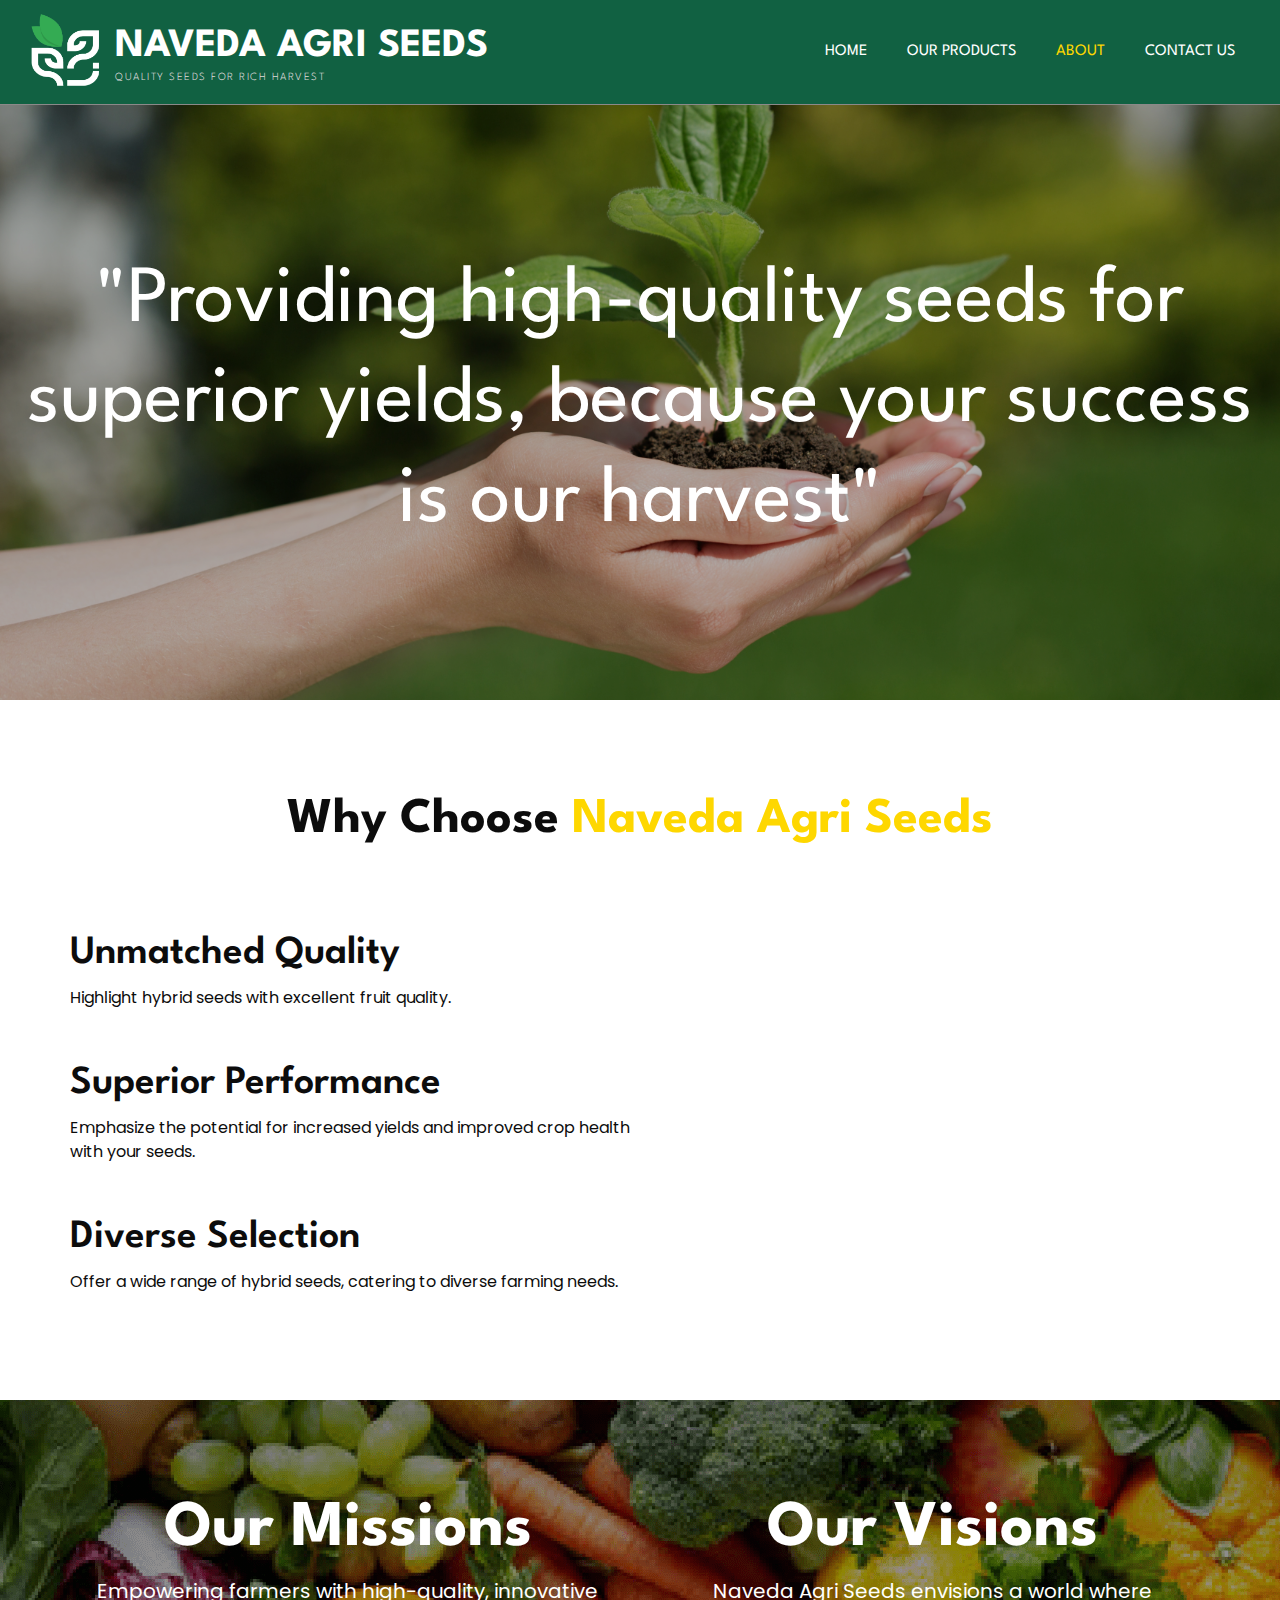
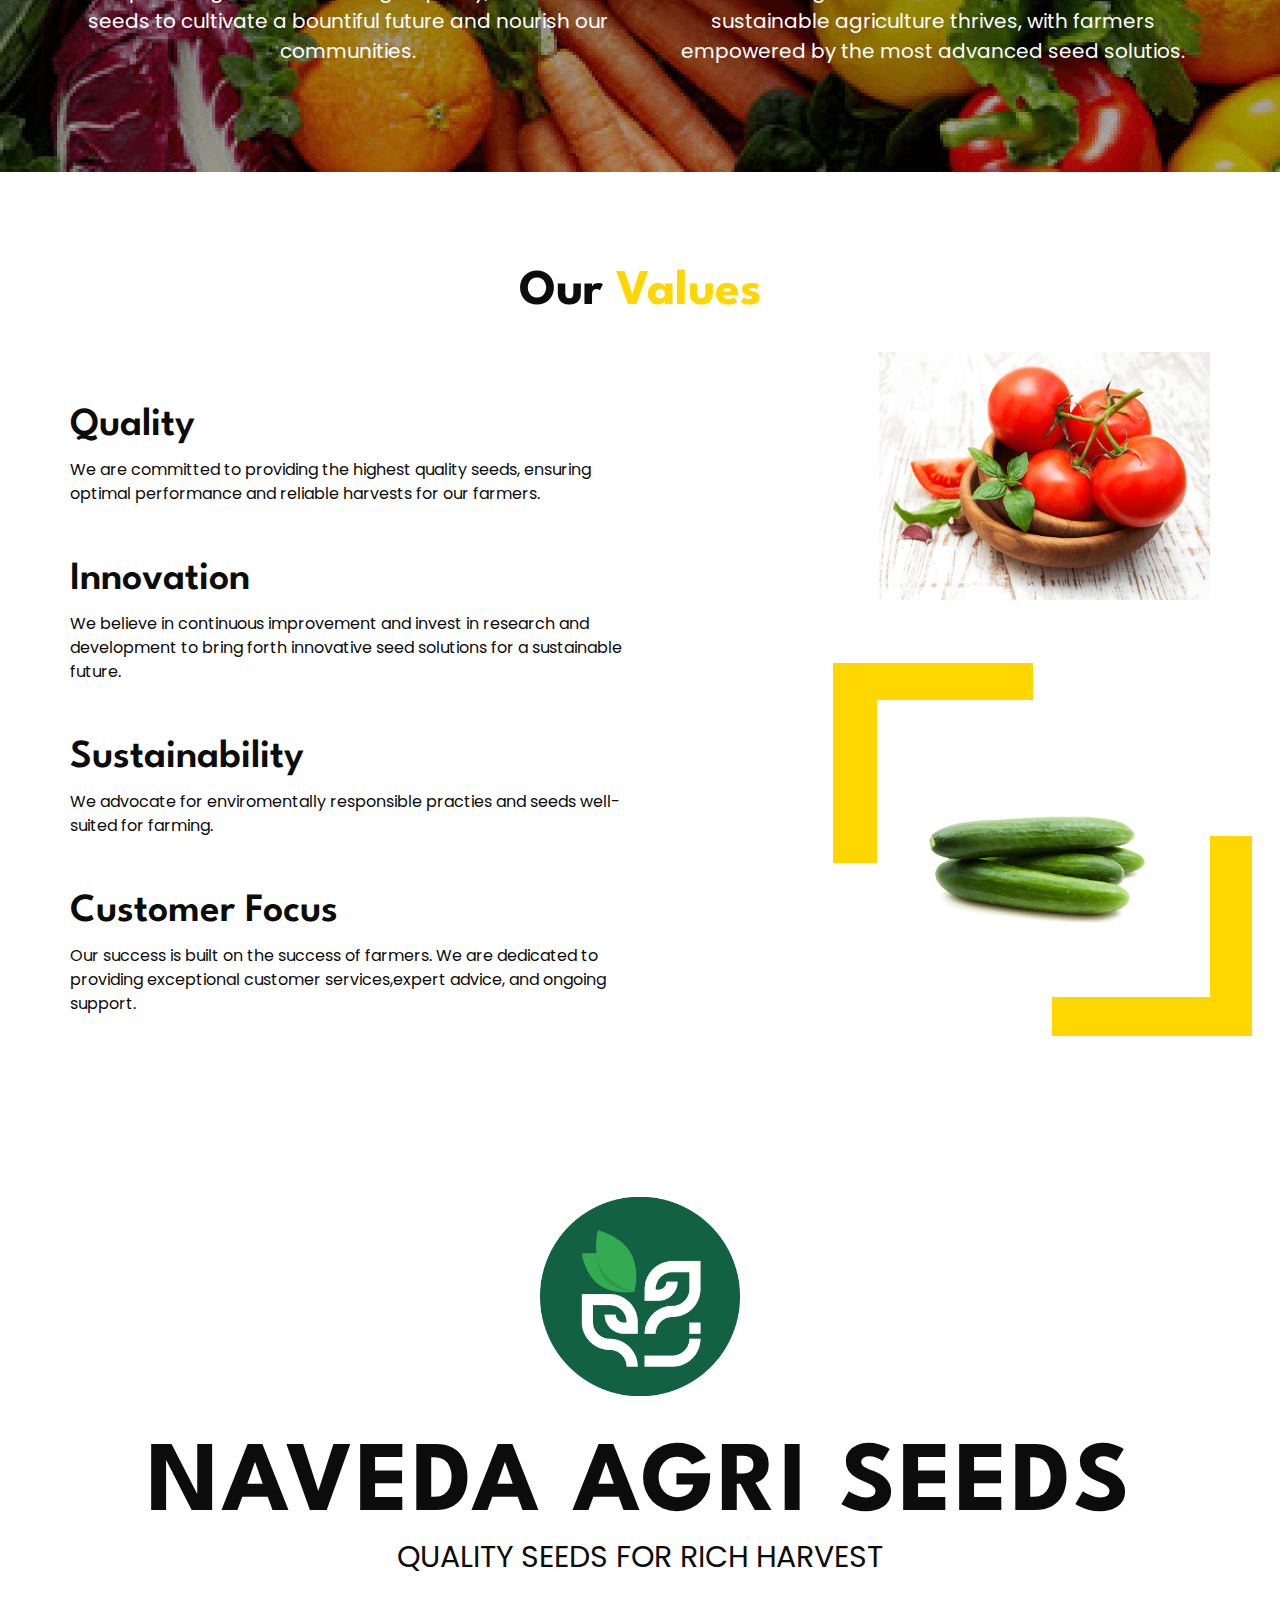
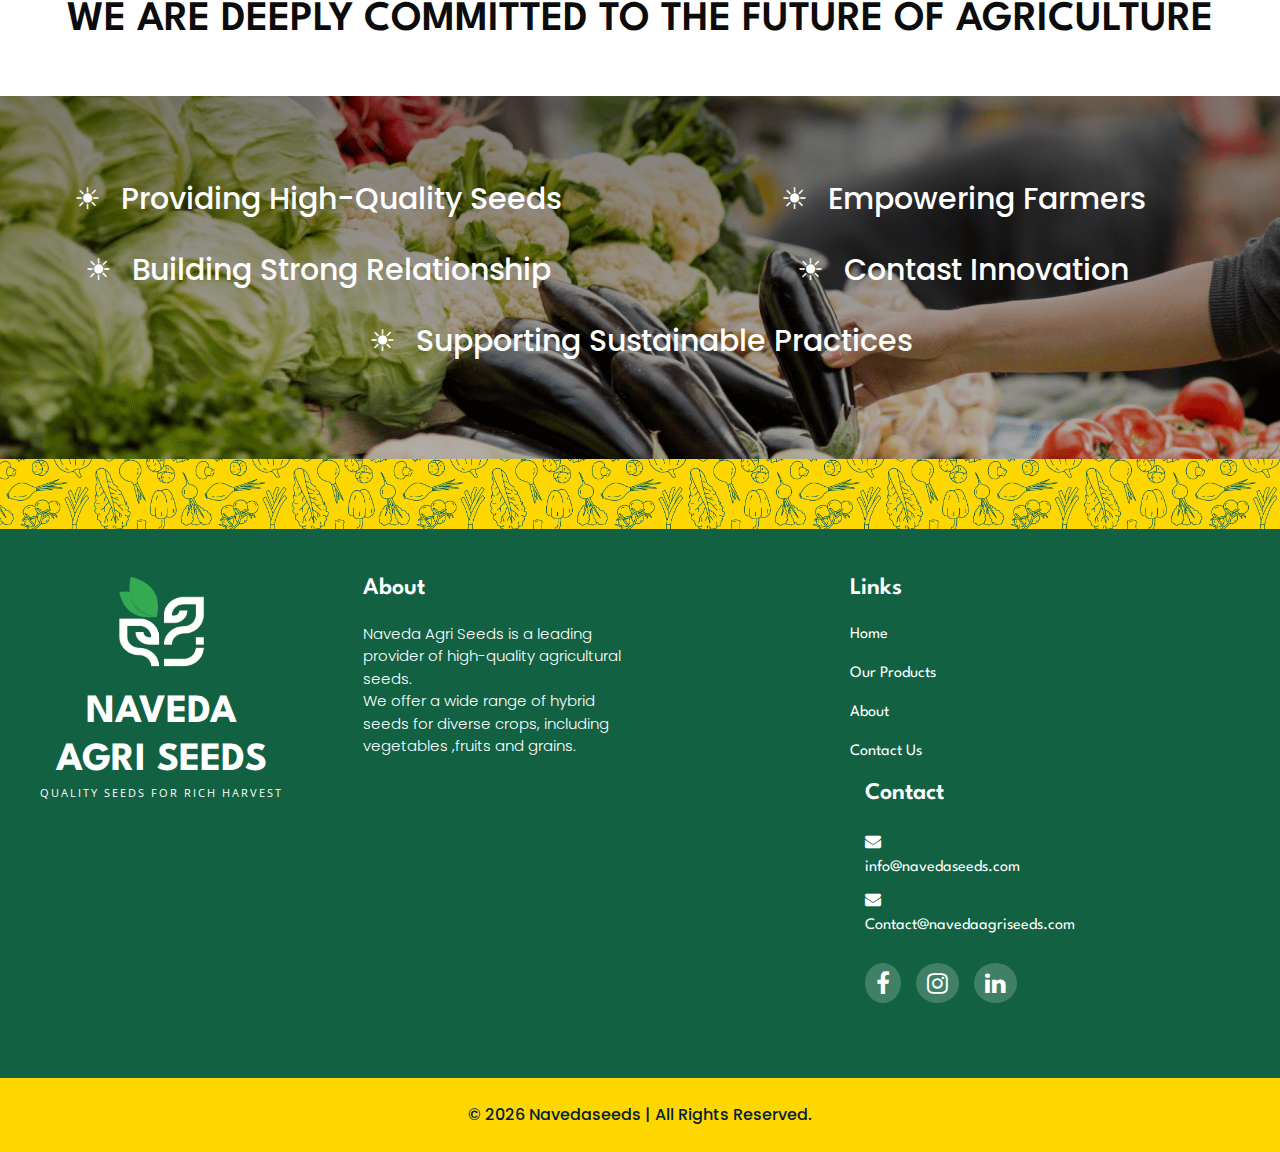
<file: about.html>
<!DOCTYPE html>
<html>

<head>
  <!-- Basic -->
  <meta charset="utf-8" />
  <meta http-equiv="X-UA-Compatible" content="IE=edge" />
  <!-- Mobile Metas -->
  <meta name="viewport" content="width=device-width, initial-scale=1, shrink-to-fit=no" />
  <!-- Site Metas -->
  <meta name="keywords" content="" />
  <meta name="description" content="" />
  <meta name="author" content="" />
  <link rel="shortcut icon" href="image/ns_icon.png" type="">

  <title>About Us - Naveda Seeds</title>


  <!-- bootstrap core css -->
  <link rel="stylesheet" type="text/css" href="css/bootstrap.css" />

  <!-- fonts style -->
  <link href="https://fonts.googleapis.com/css2?family=Roboto:wght@400;500;700;900&display=swap" rel="stylesheet">

  <!--owl slider stylesheet -->
  <link rel="stylesheet" type="text/css" href="https://cdnjs.cloudflare.com/ajax/libs/OwlCarousel2/2.3.4/assets/owl.carousel.min.css" />

  <!-- font awesome style -->
  <link href="css/font-awesome.min.css" rel="stylesheet" />


  <!-- responsive style -->
  <link href="css/responsive.css" rel="stylesheet" />

    <!-- Custom styles for this template -->
    <link href="css/style.css" rel="stylesheet" />

</head>

<body class="about">

  <div class="hero_area">

     <!-- header section strats -->
     <header class="header_section">
     
      <div class="header_bottom">
        <div class="container-fluid">
          <nav class="navbar navbar-expand-lg custom_nav-container ">
       <!-- icon bar for desktop -->
          <div class="default-icon" style="display:flex;">
            <img src="image/ns-logo.png" width="80" height="80">
              <a class="navbar-brand" href="index.html">
                <div class="logo-heading">
                  NAVEDA AGRI SEEDS
                </div>
              
                <div class="logo-sub-heading">
                  QUALITY SEEDS FOR RICH HARVEST
                </div>
              </a>
           </div>
    
           <!-- icon bar for mobile -->
          <div class="mobile-icon" style="display:none;">
              <img src="image/ns-logo.png" width="45" height="45">
               <a class="navbar-brand" href="index.html">
                <!-- <img src="image/ns-text-image.png" width="190"> -->
                <div class="logo-heading">
                  NAVEDA AGRI SEEDS 
                </div>
              
                <div class="logo-sub-heading">
                  QUALITY SEEDS FOR RICH HARVEST
                </div>
              </a>
           </div>
    
            <button class="navbar-toggler" type="button" data-toggle="collapse" data-target="#navbarSupportedContent" aria-controls="navbarSupportedContent" aria-expanded="false" aria-label="Toggle navigation">
              <span class=""> </span>
            </button>
    
            <div class="collapse navbar-collapse" id="navbarSupportedContent">
              <ul class="navbar-nav  ">
                <li class="nav-item ">
                  <a class="nav-link" href="index.html">Home <span class="sr-only">(current)</span></a>
                </li>
                <li class="nav-item">
                  <a class="nav-link" href="product.html">Our Products</a>
                </li>
                <li class="nav-item">
                  <a class="nav-link" href="about.html"> About</a>
                </li>
                <li class="nav-item">
                  <a class="nav-link" href="contact.html">Contact Us</a>
                </li>
              </ul>
            </div>
          </nav>
        </div>
      </div>
    </header>
    <!-- end header section -->
  </div>

  <!-- about section -->

  <!-- hero section -->
 <section class="hero_section hero-section service_section layout_padding " style="padding-top:0px;">
  <div class="image-container">
    <img src="image/hero-images/hero-image-1.png" alt="Image 1" class="image" >
    <img src="image/hero-images/hero-image-2.png" alt="Image 2" class="image">
    <img src="image/hero-images/hero-image-3.png" alt="Image 3" class="image" >
    <img src="image/hero-images/hero-image-4.png" alt="Image 4" class="image">
    <img src="image/hero-images/hero-image-5.png" alt="Image 5" class="image" >
    
      <h1 class="overlay-text" style="padding:0px 20px; bottom:20%;">"Providing high-quality seeds for superior yields, because your success is our harvest"</h1>
  </div>
</section>

  <!-- -----why choose section--------- -->

  <section class="why-choose-section layout_padding">
    
        <div class="text-section">
          <div class="detail-box">
            <div class="heading_container heading">
              <h2>
                Why Choose <span>Naveda Agri Seeds</span>
              </h2>
            </div>
           <div class="container">
            <h3>Unmatched Quality</h3>
            <p> Highlight hybrid seeds with excellent fruit quality.</p>
            <h3>Superior Performance</h3>
            <p> Emphasize the potential for increased yields and improved crop health with your seeds.</p>
            <h3>Diverse Selection</h3>
            <p>Offer a wide range of hybrid seeds, catering to diverse farming needs.</p>
          </div>
        </div>
        </div>

   </section>

   <section class="image-section layout_padding" style=" background: linear-gradient(to top, rgba(0, 0, 0, 0.3), rgba(0, 0, 0, 0.5)), url(image/about/about_center.png);" >
        <div class="section-1">
           <div class="container">
            <div class="row">
              <div class="col-md-6">
                <h3>Our Missions</h3>
                <p>Empowering farmers with high-quality, innovative seeds to cultivate a bountiful future and nourish our communities.</p> 
              </div>
              <div class="col-md-6">
                <h3>Our Visions</h3>
                <p>Naveda Agri Seeds envisions a world where sustainable agriculture thrives, with farmers empowered by the most advanced seed solutios.</p>
              </div>
            </div>
           </div>
        </div>
  
  </section>

  <!-- -----our values section--------- -->

  <section class="value-section layout_padding">
    
    <div class="text-section">
      <div class="detail-box">
        <div class="heading_container heading">
          <h2>
            Our <span>Values</span>
          </h2>
        </div>
        <div class="container">
          <div class="row">
            <div class="col-md-6 left-block">
              <h3>Quality</h3>
              <p> We are committed to providing the highest quality seeds, ensuring optimal performance and reliable harvests for our farmers.</p>
              <h3>Innovation</h3>
              <p> We believe in continuous improvement and invest in research and development to bring forth innovative seed solutions for a sustainable future.</p>
              <h3>Sustainability</h3>
              <p>We advocate for enviromentally responsible practies and seeds well-suited for farming.</p>
              <h3>Customer Focus</h3>
              <p>Our success is built on the success of farmers. We are dedicated to providing exceptional customer services,expert advice, and ongoing support.</p>
           </div>
           <div class="col-md-6 right-block">
             <div class="img-box box-1">
                <img src="image/about/about_values-1.png" alt="" >
             </div>
             <div class="img-box box-2">
               <div class="before-box"></div>
              <img src="image/about/about_values-2.png" alt="" >
              <div class="after-box"></div>
           </div>
          </div>
        </div>
      </div>
      </div>
    </div>
</div>

</section>

<section class="end-section">
  <img src="image/ns_icon.png" alt="" width="200">
  <h2>NAVEDA AGRI SEEDS</h2>
  <p>QUALITY SEEDS FOR RICH HARVEST</p>
  <h3>we are deeply committed to the future of agriculture</h3>
  <div class="image-container" style=" background: linear-gradient(to top, rgba(0, 0, 0, 0.3), rgba(0, 0, 0, 0.5)), url(image/about/about_end.png);">
    
      <p>Providing High-Quality Seeds </p>
      <p>Empowering Farmers</p>
      <p>Building Strong Relationship</p>
      <p>Contast Innovation</p>
      <p>Supporting Sustainable Practices</p>
    
  </div>

</section>

<img src="image/NAS_Border.png" alt="" height="70" style="width:100%; object-fit: cover;background-color:var(--primary-color);">



  <!-- footer section section -->

  <section class="info_section layout_padding2">
    <div class="container">
      <div class="row">
        <div class="col-md-6 col-lg-3 info_col">
          <div class="widget-1">
            <a href="index.html">
              <img src="image/ns-logo.png" width="100" height="100">
            </a>
                <h2 class="heading">
                  NAVEDA <br> AGRI SEEDS
                </h2>
              
                <div class="sub-heading">
                  QUALITY SEEDS FOR RICH HARVEST
                </div>
  
           </div>
        </div>
        <div class="col-md-6 col-lg-3 info_col">
          <div class="info_detail widget-2">
            <h4>
              About
            </h4>
            <p>
              Naveda Agri Seeds is a leading provider of high-quality agricultural seeds.<br>
              We offer a wide range of hybrid seeds for diverse crops, including vegetables ,fruits and grains.<br>
             
            </p>
          </div>
        </div>
        <div class="col-md-6 col-lg-2 mx-auto info_col">
          <div class="info_link_box widget-3">
            <h4>
              Links
            </h4>
            <div class="info_links">
              <div class="info_links">
                <a class="active" href="index.html">
                  Home
                </a>
                <a class="" href="product.html">
                  Our Products
                </a>
                <a class="" href="about.html">
                  About
                </a>
                <a class="" href="contact.html">
                  Contact Us
                </a>
            </div>
          </div>
        </div>
        <div class="col-md-6 col-lg-3 info_col widget-4">
          <div class="info_contact ">
            <h4>
              Contact
            </h4>
            <div class="contact_link_box">
              <!-- <a href="">
                <i class="fa fa-map-marker" aria-hidden="true"></i>
                <span>
                  Location
                </span>
              </a>
              <a href="">
                <i class="fa fa-phone" aria-hidden="true"></i>
                <span>
                  Call +01 1234567890
                </span>
              </a> -->
              <a href="">
                <i class="fa fa-envelope" aria-hidden="true"></i>
                <span>
                  info@navedaseeds.com
                </span>
              </a>
              <a href="">
                <i class="fa fa-envelope" aria-hidden="true"></i>
                <span>
                  Contact@navedaagriseeds.com
                </span>
              </a>
            </div>
          </div>
          <div class="info_social">
            <a href="">
              <i class="fa fa-facebook" aria-hidden="true"></i>
            </a>
            <a href="">
              <i class="fa fa-instagram" aria-hidden="true"></i>
            </a>
            <a href="">
              <i class="fa fa-linkedin" aria-hidden="true"></i>
            </a>
          </div>
        </div>
      </div>
    </div>
  </section>

  <!-- end info section -->

  <!-- footer bar section -->
  <section class="footer_section">
    <div class="container">
      <p>
        &copy; <span id="displayYear"></span> Navedaseeds  | All Rights Reserved.
       
      </p>
    </div>
  </section>
  <!-- footer section -->

  <!-- jQery -->
  <script type="text/javascript" src="js/jquery-3.4.1.min.js"></script>
  <!-- popper js -->
  <script src="https://cdn.jsdelivr.net/npm/popper.js@1.16.0/dist/umd/popper.min.js" integrity="sha384-Q6E9RHvbIyZFJoft+2mJbHaEWldlvI9IOYy5n3zV9zzTtmI3UksdQRVvoxMfooAo" crossorigin="anonymous">
  </script>
  <!-- bootstrap js -->
  <script type="text/javascript" src="js/bootstrap.js"></script>
  <!-- owl slider -->
  <script type="text/javascript" src="https://cdnjs.cloudflare.com/ajax/libs/OwlCarousel2/2.3.4/owl.carousel.min.js">
  </script>
  <!-- custom js -->
  <script type="text/javascript" src="js/custom.js"></script>
  <!-- Google Map -->
  
  <!-- End Google Map -->

</body>

</html>
</file>
<file: css/responsive.css>
@media (max-width: 1300px) {}

@media (max-width: 1120px) {}

@media (max-width: 992px) {
  .hero_area {
    min-height: auto;
  }

  .custom_nav-container .navbar-nav {
    padding-top: 15px;
    align-items: center;
  }


  .custom_nav-container .navbar-nav .nav-item .nav-link {
    padding: 5px 25px;
    margin: 5px 0;
  }

  .slider_section {
    padding: 75px 0;
  }


}

@media (max-width: 768px) {
  .about_section .img-box {
    margin-top: 45px;
  }

  .contact_section {
    padding-bottom: 0;
  }

  .contact_section .heading_container {
    padding-left: 15px;
  }

  .contact_section .map_container {
    margin-top: 45px;
  }

  .contact_section .form_container {
    padding: 0 15px;
    margin: 0;
  }

}

@media (max-width: 576px) {
  .header_section .header_top .contact_nav a span {
    display: none;
  }


  .client_section .client_container {
    width: 100%;
  }

  .client_section .box {
    margin: 0;
  }

  .owl-nav {
    display: flex;
    justify-content: center;
    margin-top: 45px;
  }

  .client_section .owl-carousel .owl-nav .owl-prev,
  .client_section .owl-carousel .owl-nav .owl-next {
    position: unset;
    margin: 0 2.5px;
  }
}

@media (max-width: 480px) {
  .slider_section .detail-box h1 {
    font-size: 2rem;
  }

  .track_section form {
    flex-direction: column;
    align-items: flex-start;
  }

  .track_section form input {
    width: 100%;
  }

  .track_section form button {
    padding: 10px 60px;
    margin-top: 10px;
  }
}

@media (max-width: 420px) {
  .service_section .box {
    flex-direction: column;
  }

  .service_section .box .img-box {
    justify-content: flex-start;
    margin-bottom: 15px;
  }
}

@media (max-width: 376px) {}

@media (min-width: 1200px) {
  .container {
    max-width: 1170px;
  }
}
</file>
<file: css/style.css>
@import url("https://fonts.googleapis.com/css2?family=Lato:wght@400;700&family=Open+Sans:wght@300;400;600;700&display=swap");
@import url('https://fonts.googleapis.com/css2?family=League+Spartan:wght@100..900&family=Poppins:ital,wght@0,100;0,200;0,300;0,400;0,500;0,600;0,700;0,800;0,900;1,100;1,200;1,300;1,400;1,500;1,600;1,700;1,800;1,900&display=swap');

:root{
   --main-font:"League Spartan", sans-serif;
   --sub-font:"Poppins", sans-serif;
   --primary-color:#FED700;
   --secondary-color:#116142;
}

h1,h2,h3,h4,h5,h6,a{
  font-family: var(--main-font);
}

p{
  font-family:var(--sub-font);
}

body {
  font-family: 'Open Sans', sans-serif;
  color: #0c0c0c;
  background-color: #ffffff;
  overflow-x: hidden;
}

.layout_padding {
  padding: 90px 0;
}

.layout_padding2 {
  padding: 75px 0;
}

.layout_padding2-top {
  padding-top: 75px;
}

.layout_padding2-bottom {
  padding-bottom: 75px;
}

.layout_padding-top {
  padding-top: 90px;
}

.layout_padding-bottom {
  padding-bottom: 90px;
}

.heading_container {
  display: -webkit-box;
  display: -ms-flexbox;
  display: flex;
  -webkit-box-orient: vertical;
  -webkit-box-direction: normal;
      -ms-flex-direction: column;
          flex-direction: column;
  -webkit-box-align: start;
      -ms-flex-align: start;
          align-items: flex-start;
}

.heading_container h2 {
  position: relative;
  font-weight: bold;
  margin-bottom: 0;
}

.heading_container h2 span {
  color: var(--primary-color);
}

.heading_container p {
  margin-top: 10px;
  margin-bottom: 0;
  letter-spacing:0.7px;
}

.heading_container.heading_center {
  -webkit-box-align: center;
      -ms-flex-align: center;
          align-items: center;
  text-align: center;
}

a,
a:hover,
a:focus {
  text-decoration: none;
}

a:hover,
a:focus {
  color: initial;
}

.btn,
.btn:focus {
  outline: none !important;
  -webkit-box-shadow: none;
          box-shadow: none;
}

/*header section*/
.hero_area {
  position: relative;
  /* min-height: 100vh; */
  display: -webkit-box;
  display: -ms-flexbox;
  display: flex;
  -webkit-box-orient: vertical;
  -webkit-box-direction: normal;
      -ms-flex-direction: column;
          flex-direction: column;
}

.sub_page .hero_area {
  min-height: auto;
}

.header_section {
  position: fixed;
  top: 0px;
  left: 0px;
  width: 100%;
  z-index: 100;
}

.sub_page .header_section {
  margin-top: 0;
  -webkit-box-shadow: 0 0 10px 0 rgba(0, 0, 0, 0.25);
          box-shadow: 0 0 10px 0 rgba(0, 0, 0, 0.25);
}

.header_section .header_top {
  padding: 15px 0;
  background-color: #04233b;
}

.header_section .header_top .contact_nav {
  display: -webkit-box;
  display: -ms-flexbox;
  display: flex;
  -webkit-box-pack: justify;
      -ms-flex-pack: justify;
          justify-content: space-between;
}

.header_section .header_top .contact_nav a {
  color: #ffffff;
  display: -webkit-box;
  display: -ms-flexbox;
  display: flex;
  font-size: 15px;
}

.header_section .header_top .contact_nav a i {
  margin-right: 5px;
  border-radius: 100%;
  background-color: #ffffff;
  width: 25px;
  height: 25px;
  display: -webkit-box;
  display: -ms-flexbox;
  display: flex;
  -webkit-box-pack: center;
      -ms-flex-pack: center;
          justify-content: center;
  -webkit-box-align: center;
      -ms-flex-align: center;
          align-items: center;
  color: var(--primary-color);
}

.header_section .header_top .contact_nav a:hover i {
  color: #04233b;
}

.header_section .header_bottom {
  background-color: #116142;
  padding: 12px 0;
  border-bottom:1px solid rgb(139, 137, 137);

}

.header_section .header_bottom .container-fluid {
  padding-right: 25px;
  padding-left: 25px;
}

.header_section .header_bottom img {
  margin-right:10px;
}

.header_section .header_bottom .logo-heading {
  Font-size:40px;
  font-weight:700;
  color:#fff;
}

.header_section .header_bottom .logo-sub-heading {
  Font-size:11px;
  color:#dfdbdb;
  letter-spacing: 1.5px; 
  font-weight:300;
  text-align:left;
  margin-top:-8px;
}



.navbar-brand span {
  font-weight: bold;
  font-size: 24px;
  color: #000000;
}

.custom_nav-container {
  padding: 0;
}

.custom_nav-container .navbar-nav {
  margin-left: auto;
}

.custom_nav-container .navbar-nav .nav-item .nav-link {
  padding: 5px 20px;
  color: #ffffff;
  text-align: center;
  text-transform: uppercase;
  border-radius: 5px;
  -webkit-transition: all .3s;
  transition: all .3s;
}

.custom_nav-container .navbar-nav .nav-item:hover .nav-link, .custom_nav-container .navbar-nav .nav-item.active .nav-link {
  color: #FED700;;
}

.nav-link.active {
  color: #FED700;;

}

.custom_nav-container .nav_search-btn {
  width: 35px;
  height: 35px;
  padding: 0;
  border: none;
  color: #000000;
}

.custom_nav-container .nav_search-btn:hover {
  color: #000000;
}

.custom_nav-container .navbar-toggler {
  outline: none;
}

.custom_nav-container .navbar-toggler {
  padding: 0;
  width: 37px;
  height: 42px;
  -webkit-transition: all .3s;
  transition: all .3s;
}

.custom_nav-container .navbar-toggler span {
  display: block;
  width: 35px;
  height: 4px;
  background-color: #000000;
  margin: 7px 0;
  -webkit-transition: all 0.3s;
  transition: all 0.3s;
  position: relative;
  border-radius: 5px;
  -webkit-transition: all .3s;
  transition: all .3s;
}

.custom_nav-container .navbar-toggler span::before, .custom_nav-container .navbar-toggler span::after {
  content: "";
  position: absolute;
  left: 0;
  height: 100%;
  width: 100%;
  background-color: #000000;
  top: -10px;
  border-radius: 5px;
  -webkit-transition: all .3s;
  transition: all .3s;
}

.custom_nav-container .navbar-toggler span::after {
  top: 10px;
}

.custom_nav-container .navbar-toggler[aria-expanded="true"] {
  -webkit-transform: rotate(360deg);
          transform: rotate(360deg);
}

.custom_nav-container .navbar-toggler[aria-expanded="true"] span {
  -webkit-transform: rotate(45deg);
          transform: rotate(45deg);
}

.custom_nav-container .navbar-toggler[aria-expanded="true"] span::before, .custom_nav-container .navbar-toggler[aria-expanded="true"] span::after {
  -webkit-transform: rotate(90deg);
          transform: rotate(90deg);
  top: 0;
}

.custom_nav-container .navbar-toggler[aria-expanded="true"] .s-1 {
  -webkit-transform: rotate(45deg);
          transform: rotate(45deg);
  margin: 0;
  margin-bottom: -4px;
}

.custom_nav-container .navbar-toggler[aria-expanded="true"] .s-2 {
  display: none;
}

.custom_nav-container .navbar-toggler[aria-expanded="true"] .s-3 {
  -webkit-transform: rotate(-45deg);
          transform: rotate(-45deg);
  margin: 0;
  margin-top: -4px;
}

.custom_nav-container .navbar-toggler[aria-expanded="false"] .s-1,
.custom_nav-container .navbar-toggler[aria-expanded="false"] .s-2,
.custom_nav-container .navbar-toggler[aria-expanded="false"] .s-3 {
  -webkit-transform: none;
          transform: none;
}

/*end header section*/
/* slider section */
.slider_section {
  -webkit-box-flex: 1;
      -ms-flex: 1;
          flex: 1;
  display: -webkit-box;
  display: -ms-flexbox;
  display: flex;
  -webkit-box-align: center;
      -ms-flex-align: center;
          align-items: center;
  position: relative;
}

.slider_section .slider_bg_box {
  position: absolute;
  top: 0;
  left: 0;
  width: 100%;
  height: 100%;
  overflow: hidden;
  z-index: -1;
}

.slider_section .slider_bg_box img {
  width: auto;
  height: auto;
  min-width: 100%;
  min-height: 100%;
}

.slider_section .slider_bg_box::before {
  content: "";
  position: absolute;
  top: 0;
  left: 0;
  width: 100%;
  height: 100%;
  background: -webkit-gradient(linear, left top, right top, from(rgba(37, 37, 37, 0.9)), to(rgba(37, 37, 37, 0.7)));
  background: linear-gradient(to right, rgba(37, 37, 37, 0.9), rgba(37, 37, 37, 0.7));
}

.slider_section .row {
  -webkit-box-align: center;
      -ms-flex-align: center;
          align-items: center;
}

.slider_section #customCarousel1 {
  width: 100%;
  position: unset;
}

.slider_section .detail-box {
  color: #04233b;
}

.slider_section .detail-box h1 {
  font-weight: 600;
  text-transform: capitalize;
  margin-bottom: 15px;
  color: #ffffff;
  text-align:center;

}

.slider_section .detail-box p {
  color: #fefefe;
  font-size: 14px;
}

.slider_section .detail-box .btn-box {
  display: -webkit-box;
  display: -ms-flexbox;
  display: flex;
  margin: 0 -5px;
  margin-top: 25px;
  justify-content:center;
}

.slider_section .detail-box .btn-box a {
  margin: 5px;
  text-align: center;
  width: 165px;
}

.slider_section .detail-box .btn-box .btn1 {
  display: inline-block;
  padding: 8px 15px;
  background-color: #FED700;
  color: #ffffff;
  border-radius: 0;
  -webkit-transition: all .3s;
  transition: all .3s;
  border: none;
  border-radius:20px;
}

.slider_section .detail-box .btn-box .btn1:hover {
  background-color:#db9b40;
}

.slider_section .detail-box .btn-box .btn2 {
  display: inline-block;
  padding: 10px 15px;
  background-color: #000000;
  color: #ffffff;
  border-radius: 0;
  -webkit-transition: all .3s;
  transition: all .3s;
  border: none;
}

.slider_section .detail-box .btn-box .btn2:hover {
  background-color: black;
}

.slider_section .carousel-indicators {
  position: unset;
  margin: 0;
  -webkit-box-pack: center;
      -ms-flex-pack: center;
          justify-content: center;
  -webkit-box-align: center;
      -ms-flex-align: center;
          align-items: center;
  margin-top: 45px;
}

.slider_section .carousel-indicators li {
  background-color: #ffffff;
  width: 12px;
  height: 12px;
  border-radius: 100%;
  opacity: 1;
}

.slider_section .carousel-indicators li.active {
  width: 20px;
  height: 20px;
  background-color: #FED700;
}

.service_section {
  position: relative;
}

.service_section .box {
  display: -webkit-box;
  display: -ms-flexbox;
  display: flex;
  margin-top: 30px;
  background-color: var(--primary-color);
  /* padding: 20px; */
  /* border-radius: 5px; */
}

.service_section .box .img-box {
  display: -webkit-box;
  display: -ms-flexbox;
  display: flex;
  -webkit-box-pack: center;
      -ms-flex-pack: center;
          justify-content: center;
  -webkit-box-align: start;
      -ms-flex-align: start;
          align-items: flex-start;
  /* width: 300px; */
  min-width: 75px;
  height: auto;
  margin-right: 25px;
  flex:1 0 25%;
}

.service_section .box .img-box img {
  max-width: 100%;
  max-height: 100%;
  -webkit-transition: all .3s;
  transition: all .3s;
}


.service_section .box .detail-box{
  padding:30px 10px 20px 0px;
}

.service_section .box .detail-box a {
  color: var(--secondary-color);
  font-weight: 600;
}

.service_section .box .detail-box p {
  color:#000;
  font-size:14px;
}

.service_section .box .detail-box p span {
  color:#116142;
  font-weight:600;
  font-size:14px;

}

.service_section .box .detail-box a:hover {
  color: white;
}

.about_section .row {
  -webkit-box-align: center;
      -ms-flex-align: center;
          align-items: center;
}

.about_section .img-box {
  position: relative;
}

.about_section .img-box img {
  max-width: 100%;
  position: relative;
  z-index: 2;
}

.about_section .img-box::before, .about_section .img-box::after {
  content: "";
  position: absolute;
  top: 50%;
  width: 45px;
  height: 70%;
  background-color: var(--primary-color);
  z-index: 3;
}

.about_section .img-box::before {
  left: 0;
  z-index: 1;
  -webkit-transform: translate(-50%, -50%);
          transform: translate(-50%, -50%);
}

.about_section .img-box::after {
  right: 0;
  z-index: 1;
  -webkit-transform: translate(50%, -50%);
          transform: translate(50%, -50%);
}

.about_section .detail-box p {
  color: #1f1f1f;
  margin-top: 15px;
  text-align:justify;
  padding-right:20px;
  letter-spacing: 0.7px;
}

.about_section .detail-box a {
  display: inline-block;
  padding: 10px 45px;
  background-color: var(--primary-color);
  color: #ffffff;
  border-radius: 0px;
  -webkit-transition: all .3s;
  transition: all .3s;
  border: none;
  margin-top: 15px;
}

.about_section .detail-box a:hover {
  background-color: var(--secondary-color);
}

.track_section {
  position: relative;
  color: #ffffff;
}

.track_section .track_bg_box {
  position: absolute;
  top: 0;
  left: 0;
  width: 100%;
  height: 100%;
  overflow: hidden;
  z-index: -1;
}

.track_section .track_bg_box img {
  width: auto;
  height: auto;
  min-width: 100%;
  min-height: 100%;
}

.track_section .track_bg_box::before {
  content: "";
  position: absolute;
  top: 0;
  left: 0;
  width: 100%;
  height: 100%;
  background: -webkit-gradient(linear, left top, right top, from(rgba(37, 37, 37, 0.95)), to(rgba(37, 37, 37, 0.55)));
  background: linear-gradient(to right, rgba(37, 37, 37, 0.95), rgba(37, 37, 37, 0.55));
}

.track_section p {
  font-size: 14px;
  margin-top: 15px;
  margin-bottom: 25px;
}

.track_section form {
  display: -webkit-box;
  display: -ms-flexbox;
  display: flex;
  -webkit-box-align: stretch;
      -ms-flex-align: stretch;
          align-items: stretch;
}

.track_section form input {
  background-color: #ffffff;
  border: none;
  -webkit-box-flex: 2.5;
      -ms-flex: 2.5;
          flex: 2.5;
  outline: none;
  color: #000000;
  min-height: 42.4px;
  padding-left: 15px;
}

.track_section form input ::-webkit-input-placeholder {
  color: #ffffff;
  opacity: 0.2;
}

.track_section form input :-ms-input-placeholder {
  color: #ffffff;
  opacity: 0.2;
}

.track_section form input ::-ms-input-placeholder {
  color: #ffffff;
  opacity: 0.2;
}

.track_section form input ::placeholder {
  color: #ffffff;
  opacity: 0.2;
}

.track_section form button {
  -webkit-box-flex: 1;
      -ms-flex: 1;
          flex: 1;
  display: inline-block;
  padding: 9px 30px;
  background-color: var(--primary-color);
  color: #ffffff;
  border-radius: 0;
  -webkit-transition: all .3s;
  transition: all .3s;
  border: none;
  font-size: 15px;
  text-transform: uppercase;
}

.track_section form button:hover {
  background-color: #065968;
}

.client_section .client_container {
  width: 75%;
  margin-top: 45px;
}

.client_section .box {
  display: -webkit-box;
  display: -ms-flexbox;
  display: flex;
  -webkit-box-orient: vertical;
  -webkit-box-direction: normal;
      -ms-flex-direction: column;
          flex-direction: column;
  margin-right: 5px;
}

.client_section .box .detail-box {
  border: 1px solid #dddddd;
  padding: 25px;
  margin-bottom: 25px;
}

.client_section .box .client_id {
  display: -webkit-box;
  display: -ms-flexbox;
  display: flex;
  -webkit-box-align: center;
      -ms-flex-align: center;
          align-items: center;
}

.client_section .box .client_id .img-box {
  position: relative;
  width: 75px;
  height: 75px;
}

.client_section .box .client_id .img-box img {
  width: 100%;
}

.client_section .box .client_id .name {
  margin-left: 15px;
}

.client_section .box .client_id .name h6 {
  color: #23242a;
  font-size: 18px;
  margin-bottom: 0;
}

.client_section .box .client_id .name p {
  margin-bottom: 0;
}

.client_section .carousel-wrap {
  margin: 0 auto;
  position: relative;
}

.client_section .owl-carousel .owl-nav .owl-prev,
.client_section .owl-carousel .owl-nav .owl-next {
  width: 50px;
  height: 50px;
  background-size: 18px;
  background-position: center;
  background-repeat: no-repeat;
  position: absolute;
  right: -15%;
  outline: none;
  background-color: var(--primary-color);
}

.client_section .owl-carousel .owl-nav .owl-prev:hover,
.client_section .owl-carousel .owl-nav .owl-next:hover {
  background-color: #161825;
}

.client_section .owl-carousel .owl-nav .owl-prev {
  top: 25%;
  background-image: url(../images/prev.png);
}

.client_section .owl-carousel .owl-nav .owl-next {
  top: calc(25% + 65px);
  background-image: url(../images/next.png);
}

.contact_section {
  position: relative;
  padding-bottom: 90px;
}

.contact_section .heading_container {
  margin-bottom: 25px;
}

.contact_section .heading_container h2 {
  text-transform: uppercase;
}

.contact_section .form_container {
  margin-right: 15px;
}

.contact_section .form_container input {
  width: 100%;
  border: none;
  height: 50px;
  margin-bottom: 25px;
  padding-left: 15px;
  outline: none;
  color: #101010;
  -webkit-box-shadow: 0 0 5px 0 rgba(0, 0, 0, 0.15);
          box-shadow: 0 0 5px 0 rgba(0, 0, 0, 0.15);
}

.contact_section .form_container input::-webkit-input-placeholder {
  color: #04233b;
}

.contact_section .form_container input:-ms-input-placeholder {
  color: #04233b;
}

.contact_section .form_container input::-ms-input-placeholder {
  color: #04233b;
}

.contact_section .form_container input::placeholder {
  color: #04233b;
}

.contact_section .form_container input.message-box {
  height: 120px;
}

.contact_section .form_container button {
  border: none;
  text-transform: uppercase;
  display: inline-block;
  padding: 12px 55px;
  background-color: var(--primary-color);
  color: #ffffff;
  border-radius: 5px;
  -webkit-transition: all .3s;
  transition: all .3s;
  border: none;
}

.contact_section .form_container button:hover {
  background-color: #065968;
}

.contact_section .map_container {
  height: 420px;
  overflow: hidden;
  display: -webkit-box;
  display: -ms-flexbox;
  display: flex;
  -webkit-box-align: stretch;
      -ms-flex-align: stretch;
          align-items: stretch;
  padding: 0;
}

.contact_section .map_container .map {
  height: 100%;
  -webkit-box-flex: 1;
      -ms-flex: 1;
          flex: 1;
}

.contact_section .map_container .map #googleMap {
  height: 100%;
}

.info_section {
  background-color: var(--secondary-color);
  color: #ffffff;
  padding: 45px 0 15px 0;
}

.info_section h4 {
  font-weight: 600;
  margin-bottom: 20px;
}

.info_section .info_col {
  margin-bottom: 30px;
}

.info_section .info_contact .contact_link_box {
  display: -webkit-box;
  display: -ms-flexbox;
  display: flex;
  -webkit-box-orient: vertical;
  -webkit-box-direction: normal;
      -ms-flex-direction: column;
          flex-direction: column;
}

.info_section .info_contact .contact_link_box a {
  margin: 5px 0;
  color: #ffffff;
}

.info_section .info_contact .contact_link_box a i {
  margin-right: 5px;
}

.info_section .info_contact .contact_link_box a:hover {
  color: var(--primary-color);
}

.info_section .info_social {
  display: -webkit-box;
  display: -ms-flexbox;
  display: flex;
  margin-top: 20px;
  margin-bottom: 10px;
  gap:5px;
}

.info_section .info_social a {
  display: -webkit-box;
  display: -ms-flexbox;
  display: flex;
  -webkit-box-pack: center;
      -ms-flex-pack: center;
          justify-content: center;
  -webkit-box-align: center;
      -ms-flex-align: center;
          align-items: center;
  color: #ffffff;
  border-radius: 100%;
  margin-right: 10px;
  font-size: 24px;
}

.info_section .info_social a:hover {
  color: var(--primary-color);
}

.info_section .info_links {
  display: -webkit-box;
  display: -ms-flexbox;
  display: flex;
  -webkit-box-orient: vertical;
  -webkit-box-direction: normal;
      -ms-flex-direction: column;
          flex-direction: column;
  -ms-flex-wrap: wrap;
      flex-wrap: wrap;
}

.info_section .info_links a {
  display: -webkit-box;
  display: -ms-flexbox;
  display: flex;
  -webkit-box-align: center;
      -ms-flex-align: center;
          align-items: center;
  margin-bottom: 15px;
  color: #ffffff;
}

.info_section .info_links a:hover {
  color: var(--primary-color);
}

.info_section form input {
  border: none;
  border-bottom: 1px solid #ffffff;
  background-color: transparent;
  width: 100%;
  height: 45px;
  color: #ffffff;
  outline: none;
}

.info_section form input::-webkit-input-placeholder {
  color: #ffffff;
}

.info_section form input:-ms-input-placeholder {
  color: #ffffff;
}

.info_section form input::-ms-input-placeholder {
  color: #ffffff;
}

.info_section form input::placeholder {
  color: #ffffff;
}

.info_section form button {
  width: 100%;
  text-align: center;
  display: inline-block;
  padding: 10px 55px;
  background-color: var(--primary-color);
  color: #ffffff;
  border-radius: 0;
  -webkit-transition: all .3s;
  transition: all .3s;
  border: none;
  margin-top: 15px;
}

.info_section form button:hover {
  background-color: #065968;
}

/* footer section*/
.footer_section {
  position: relative;
  background-color: var(--primary-color);
  text-align: center;
}

.footer_section p {
  color: #04233b;
  padding: 25px 0;
  margin: 0;
  font-weight:500;
}

.footer_section p a {
  color: inherit;
}
/*# sourceMappingURL=style.css.map */


/* --------starting logo animation---- */
.logo-container {
  display: flex;
  justify-content: center;
  align-items: center;
  height: 100vh;
  position:relative;
  background-color:#116142;
}

.logo-container .logo {
  width: 300px; /* Adjust size as needed */
  height: auto;
  animation: zoomOutLogo 2.7s cubic-bezier(.56,.01,.77,-0.1);
}


.homepage {
  display:block;
}

.download_btn{
  border: 1px solid lightgray;
  padding: 13px 5px;
  border-radius: 5px;
  position: relative;
  bottom: 2px;
  color: var(--secondary-color);
}

@media screen and (max-width:480px){
  .download_btn{
   display: inline-block;
    border-radius: 5px;
    top: 5px;
     padding: 5px;
  }
}


 /* @keyframes zoomOutLogo {
  0% {
    transform: scale(1);
  }
 
  
  100% {
    transform: scale(2);
    opacity:0.3;
  }
}  */



/* =========== service section =========== */

/* top padding of hero image */
.service_section.layout_padding{
  padding: 0px;
}


/* hero image width */
.service_section.layout_padding .image-container img{
 width:100%;
 object-fit:cover;
}

@media (min-width:1024px){
  .service_section.layout_padding .image-container img{
   height:700px;
   }

   .hero_section.layout_padding .image-container {
    height:700px;
    }
}

/* top padding of hero image */
.service_section .image-container{
  position:relative;
}

/* overlay text on hero image */
.service_section .image-container .overlay-text{
  color:white;
  font-size:81px;
  text-align:center;
  position:absolute;
  bottom:30%;
  line-height:100px;
  font-weight:400;
  padding:0px 50px;
}

/* hero image black overlay  */
.service_section .image-container:before{
  content:'';
  position:absolute;
  left:0;
  top:0;
  width:100%;
  height:100%;
  background-color:rgba(0,0,0,0.3)
}


/* product blocks top & bottom space */
.service_container{
  margin:50px 0px;
}


/* service block heading center alignment */
.service_container .heading_container{
  justify-content:center;
  align-items:center;
}



.service_section .img-box{
  position:relative;
}


/* image height */
.service_section .img-box img{
 height:100%;

}

/* image scaling on hover */
.service_section .img-box img:hover{
  transform:scale(1.1);
}

/* text shown on image hover */
.service_section .img-box img:hover + span{
  display:block;

}

/* span text over image styling */
.service_section .img-box span{
  position:absolute;
  bottom:0;
  color:red;
  font-size:18px;
  font-weight:600;
  transform:translate(50%);
  display:none;


}

.hero-section .image {
  display: none; /* add this rule to hide all images initially */
}


  

@media (max-width:767px){
      .default-icon{
          display:none!important;
      }
      
      .mobile-icon{
          display:flex!important;
      }

      
    .header_section .header_bottom .logo-heading {
      Font-size: 18px;
    }

    .header_section .header_bottom .logo-sub-heading {
      Font-size: 8px;
      margin-top: -3px;
    }
  }


  /* ===========--------homepage -------------========= */


.hero_section .image {
  
  width: 100%;
  height: 100%;
  /* display: none; */

}

/* ---image hover in homepage----- */
:is(.homepage, .product) .service_section .box .img-box img{
  position: absolute;
  width: 100%;
  height: 100%;
  transition: opacity 0.5s ease, transform 0.5s ease;
  filter:brightness(0.8); 
}


.homepage .service_section .box .img-box img.second-image {
  opacity: 0;
  transform: scale(1);
}

.homepage .service_section .box .img-box:hover img.first-image {
  opacity: 0;
}

.homepage .service_section .box .img-box:hover img.second-image {
  opacity: 1;
  transform: scale(1.1); /* Adjust scale effect as needed */   
}

.homepage .service_section .box .hover-text{
 position:relative;
 right: 40px;
 color:black;

}



/* -------homepage_end image css----- */
.track_section{
  padding:150px 0;
  /* margin-bottom:80px; */
}

.track_section .track_bg_box::before{
 background:linear-gradient(to right, rgba(37, 37, 37, 0.3), rgba(37, 37, 37, 0.3));
}

.track_section h2{
  font-size:70px;
  font-weight:500;
  line-height:4.5rem;
  text-align:center;
}

/* --------------about page css------------ */

 /* overlay text on hero image */
 .about .service_section .image-container .overlay-text{
  bottom:20%;
  padding:0px 20px;
}




/* -------Footer section-------- */

.info_section .widget-1 h2.heading{
  font-weight:700;
  font-size:40px;
  margin-top:15px;
  margin-bottom:0px
}

.info_section .widget-1 .sub-heading{
  font-size:11px;
  letter-spacing:2px
}

.info_section .widget-1 {
  text-align:center;
  transform:translatex(-40px);
}

.info_section .widget-2 p {
  font-weight:300;
  font-size:15px
}

.info_section .widget-4 .info_social a i {
 padding: 8px 11px;
  border-radius: 50%;
  background-color: rgba(255, 255, 255, 0.2); font-weight:300;

}








/* ===================================================== */
/* ================== Mobile Responsive Design =========== */

@media (max-width:480px){
   
   /* overlay text on hero image */
   .service_section .image-container .overlay-text{
    font-size:35px;
    bottom:35%;
    line-height:40px;
}

 /* overlay text on hero image for about pagee */
 .about .service_section .image-container .overlay-text{
      bottom:10%;
}
     
    .service_section .box {
        flex-direction: row;
    }
    
/*     image box width */
     .service_section .box .img-box {
        margin: 0px;
         flex:1 0 35%;
         border-radius:5px 0px 0px 5px;
    }
    
/*   image border radius */
    .service_section .box .img-box img{
         border-radius:5px 0px 0px 5px;
    }
    
    
/*   detail box inner padding/space   */
     .service_section .box .detail-box {
       padding:20px 10px 10px 20px
    }
 
/*   detail box font size   */
    .service_section .box .detail-box p {
       font-size:11px;
}

/*   detail box font size   */
.service_section .box .detail-box p span{
  font-size:11px;
}

  .service_section.layout_padding .image-container img{
    height:400px;
    }

    .hero_section.layout_padding .image-container {
    height:400px;
    }

    /* homepage > introduction */
    .service_section .heading_container p {
      font-size:13px;
      
    }

    .service_section .heading_container h2 {
      font-size:23px;
      /* align-self: center; */
    }



    
  /*     homepage > about */
      .about_section .detail-box p {
         font-size:13px;
      }

      .about_section .heading_container h2 {
        font-size:23px;
        /* align-self: center; */
      }
      
   
  /*    homepage > end-image */
       .track_section {
          padding:60px 0px;
          /* margin-bottom:50px; */
      }
      
      .track_section h2{
          font-size:30px;
          line-height:2.5rem;
      } 
      
      .track_section img{
         max-width:100%;
          
      }
     .track_section .track_bg_box::before {
      background: linear-gradient(to right, rgba(37, 37, 37, 0.5),rgba(37, 37, 37, 0.5));
  }
      




      
  /* -----Footer Section - - - */
      .info_section .widget-1{
          transform:translatex(0);
      }
      
      .info_section .widget-2{
          text-align:center;
          padding-left:30px;
          padding-right:30px;
      }
      @media (max-width:480px){
          
          .info_section .widget-1{
              margin-bottom:30px;   
          }
          .info_section .widget-1 img {
              width:70px;
              height:75px;
          }
          
          .info_section .widget-1 .heading {
              font-size:35px!important;
          }
          .info_section .widget-1 .sub-heading {
              font-size:10px;
          }
          
          .info_section .widget-2 p{
              font-size:13px;
              text-align:justify;
          }
          
           .info_section .widget-3{
              padding:0px 50px;
          }
          
          .info_section .widget-3 a{
             margin-bottom:10px;
              font-size:15px;
          } 
          
           .info_section .widget-4{
              padding:0px 50px;
          }
          
          .info_section .widget-4 a{
             margin-bottom:10px;
              font-size:15px;
          }
          
          .footer_section p{
              font-size:13px;
          }
          
          
          
      }


  }
  
  
 /* ===========================About page ===============================================  */
 /* about > why choose & value section  */

:is(.value-section,.why-choose-section) .heading_container h2 {
  align-self: center;
  font-size: 50px;
  margin-bottom: 30px;
}

:is(.value-section,.why-choose-section) h3 {
  align-self: center;
  font-size: 40px;
  margin-top: 50px;
  width: 50%;
  font-weight: 600;
}

:is(.value-section,.why-choose-section) p {
  width: 50%;

}

.value-section { 
 padding-bottom:0px;
}


.value-section h3 { 
  width: 100%
}

.value-section p {
  width:100%;
}

.value-section .right-block img{
  width:60%;
  
}

.value-section .right-block {
  width:70%;
  text-align:right;
  display:flex;
  flex-direction:column;
  gap:100px;
}



.value-section .right-block .before-box{
  width:200px;
  height:200px;
  background-color:#FED700;
  float:left;
  transform:translate(178px,-37px);
}

.value-section .right-block img{
  position:relative;
  z-index:10;
}

.value-section .right-block .after-box{
  width:200px;
  height:200px;
  background-color:#FED700;
  float:right;
  transform:translate(42px,-161px);
}


/* center image section */

.image-section {
  background: linear-gradient(to top, rgba(0, 0, 0, 0.2), rgba(0, 0, 0, 0.4)), url(image/about/about_end.png);
  
}

.image-section .section-1 .col-md-6 h3 {
  color: white;
  font-size: 65px;
  font-weight: 700;
  text-align: center;
}

.image-section .section-1 .col-md-6 p{
  color: white;
  font-size: 20px;
  text-align: center;
}




/* end-section */
section.end-section{
  text-align:center;
  /* padding-bottom:50px; */
}

.end-section h2{
  font-size:100px;
  font-weight:700;
  letter-spacing:3px;
  margin-top:30px;
}
.end-section >p{
  font-size:30px;
  margin-top:-20px;
}

.end-section h3{
  font-size:42px;
  font-weight:600;
  text-transform:uppercase;
  margin-bottom:50px;
}

.end-section .image-container{
   background: linear-gradient(to top, rgba(0, 0, 0, 0.2), rgba(0, 0, 0, 0.4)), url(image/about/about_end.png);
  
  display:flex;
  flex-wrap:wrap;
  padding:80px 0px;
  gap:10px;

}

.end-section .image-container p{
  color:white;
  font-size:30px;
  font-weight:500;
  flex:1 0 45%;
}

.end-section .image-container p::before{
content:"\2600";
  padding-right:20px;
}




/* ---------------product page ------------------ */


.product-dropdown{
  text-align: center;
  margin-top: 20px;;
}

#vegetable-select {
  font-size: 16px; /* Adjust font size */
  padding: 8px; /* Padding around the text */
  border: 1px solid #ccc; /* Border around the dropdown */
  border-radius: 4px; /* Rounded corners */
  background-color: #fff; /* Background color */
  color: #333; /* Text color */
  width: 300px; /* Width of the dropdown */

}

#vegetable-select:hover,
#vegetable-select:focus {
  border-color: var(--primary-color); /* Darker border color on hover/focus */
}

#vegetable-select option {
  background-color: #fff; /* Background color of options */
  color: #333; /* Text color of options */
}

#vegetable-select option:hover {
  background-color: #f0f0f0; /* Background color of options on hover */
}


:is(.category-section, .product-section ) .cards ul{
  padding-left:15px;
  
}

:is(.category-section, .product-section ) .cards ul li{
font-size:14px
  
}

:is(.category-section, .product-section ) .cards .img-box{
  flex:1 0 30%;
}

:is(.category-section, .product-section ) .cards .box .detail-box{
  padding:20px;
  flex:1 0 70%;
    
  }

  :is(.category-section, .product-section ) .cards{
   overflow:hidden;
      
    }

  .product-section .cards .box{
    height:100%;
      
    }

  .homepage .cards .detail-box span{
    font-size:20px!important;
  }



@media screen and (max-width:480px){
  
:is(.category-section, .product-section ) .cards .img-box{
  flex:1 0 35%;
}

:is(.category-section, .product-section ) .cards span{
  font-size:12px
    
  }

  :is(.category-section, .product-section ) .cards ul li{
  font-size:11px
  
}

.homepage .cards .detail-box span{
  font-size:15px!important;
}
  
  
}



/* --------------about page mobile view ---------- */

@media (max-width:480px){
  
/* about > why choose & value section  */

:is(.value-section,.why-choose-section) .heading_container h2 {
  font-size: 35px;
  text-align:center;
  margin-bottom: 2px;
}

:is(.value-section,.why-choose-section) h3 {

  font-size: 30px;
  margin-top: 40px;
  width: 100%;
  text-align:center;
}

:is(.value-section,.why-choose-section) p {
  width: 100%;
  text-align:center;

}

.value-section { 
 padding-bottom:0px;
}



.value-section .right-block img{
  width:100%;
  position:relative;
  left:25%;

}


.value-section .right-block .before-box{
  width:100px;
  height:100px;
  background-color:#FED700;
  float:left;
  transform:translate(35px,70px);
}


.value-section .right-block .after-box{
  width:100px;
  height:100px;
  background-color:#FED700;
  float:right;
  transform:translate(96px,-69px);
}
  
  
/* center image section */

.image-section .section-1 .row{
  gap:30px;
}

.image-section .section-1 .col-md-6 h3 {
  font-size: 40px;
}

.image-section .section-1 .col-md-6 p{
  font-size: 15px;
 
}
  

/*  /* ------end section in about page -------- */
  
section.end-section img{
  width:150px;
}

.end-section h2{
  font-size:50px;
  letter-spacing:1px;
  
}
.end-section >p{
  font-size:16px;
  margin-top:1px;
}

.end-section h3{
  font-size:25px;
  margin-bottom:50px;
}


.end-section .image-container p{
  font-size:20px;
  flex:1 0 100%;
}


.contact_section {

  padding-bottom:0px;
}

}
</file>
